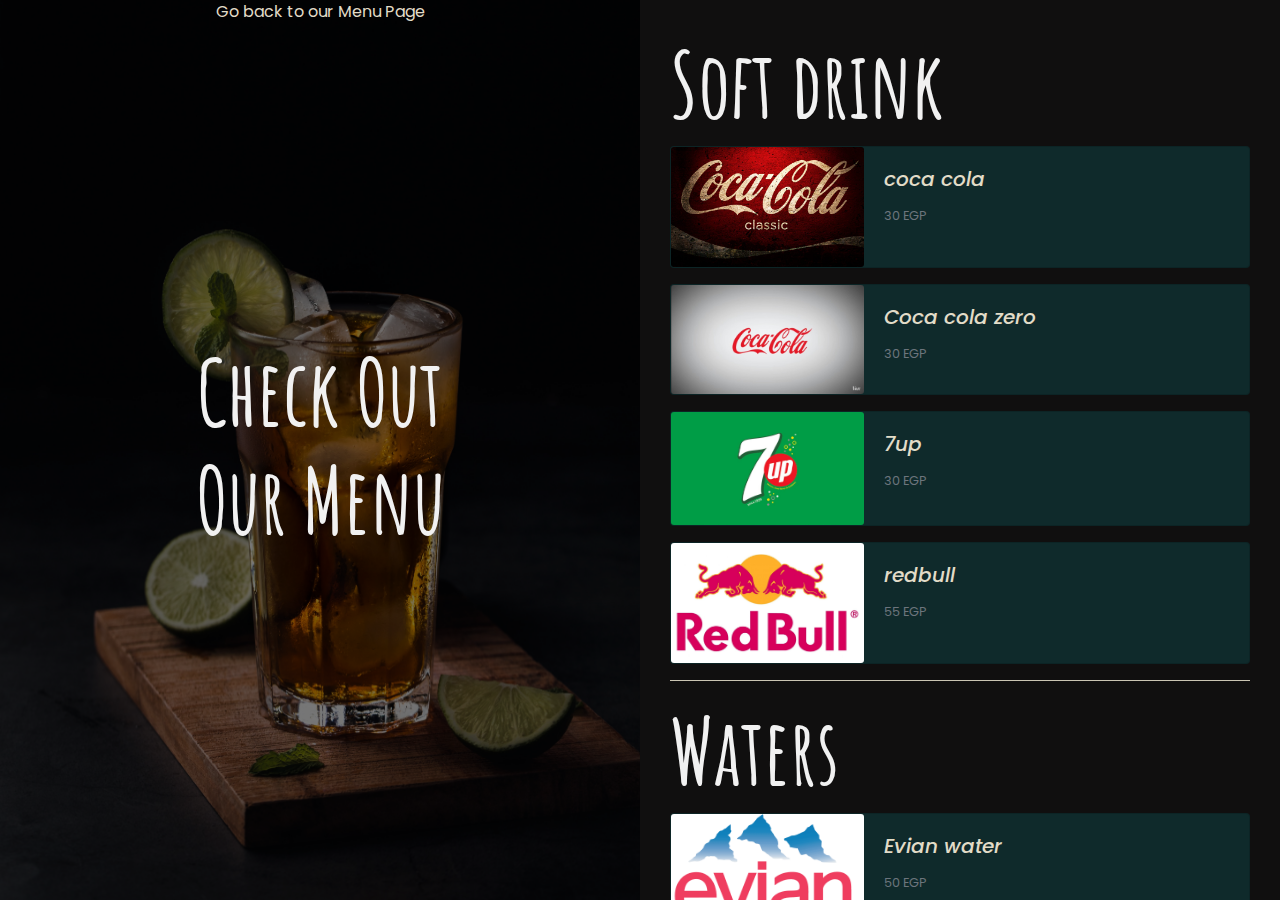
<file: beverages.html>
<!doctype html>
<html lang="en">
  <head>
    <meta charset="utf-8">
    <meta name="viewport" content="width=device-width, initial-scale=1">
    <title>The Beverages Menu</title>
    <link rel="preconnect" href="https://fonts.googleapis.com">
    <link rel="preconnect" href="https://fonts.gstatic.com" crossorigin>
    <link href="https://fonts.googleapis.com/css2?family=Amatic+SC&family=Anonymous+Pro&family=Poppins:wght@100;200;300;400;600;700&display=swap" rel="stylesheet">

    <link rel="stylesheet" href="https://maxcdn.bootstrapcdn.com/bootstrap/4.1.3/css/bootstrap.min.css">
    <script src="https://ajax.googleapis.com/ajax/libs/jquery/3.3.1/jquery.min.js"></script>
    <script src="https://cdnjs.cloudflare.com/ajax/libs/popper.js/1.14.3/umd/popper.min.js"></script>
    <script src="https://maxcdn.bootstrapcdn.com/bootstrap/4.1.3/js/bootstrap.min.js"></script>
     <link href="https://maxcdn.bootstrapcdn.com/font-awesome/4.7.0/css/font-awesome.min.css" rel="stylesheet" >

    <link rel="preconnect" href="https://fonts.googleapis.com">
    <link rel="preconnect" href="https://fonts.gstatic.com" crossorigin>
    <link href="https://fonts.googleapis.com/css2?family=Poppins:wght@100;200;300;400;600;700&display=swap" rel="stylesheet">
    <link rel="preconnect" href="https://fonts.googleapis.com">
<link rel="preconnect" href="https://fonts.gstatic.com" crossorigin>
<link href="https://fonts.googleapis.com/css2?family=Anonymous+Pro&family=Poppins:wght@100;200;300;400;600;700&display=swap" rel="stylesheet">
    <link rel="stylesheet" href="https://use.fontawesome.com/releases/v5.7.0/css/all.css" integrity="sha384-lZN37f5QGtY3VHgisS14W3ExzMWZxybE1SJSEsQp9S+oqd12jhcu+A56Ebc1zFSJ" crossorigin="anonymous">
    <link href="https://cdn.jsdelivr.net/npm/bootstrap@5.2.2/dist/css/bootstrap.min.css" rel="stylesheet" integrity="sha384-Zenh87qX5JnK2Jl0vWa8Ck2rdkQ2Bzep5IDxbcnCeuOxjzrPF/et3URy9Bv1WTRi" crossorigin="anonymous">
    <link rel="stylesheet" href="https://cdn.jsdelivr.net/npm/bootstrap@4.3.1/dist/css/bootstrap.min.css" integrity="sha384-ggOyR0iXCbMQv3Xipma34MD+dH/1fQ784/j6cY/iJTQUOhcWr7x9JvoRxT2MZw1T" crossorigin="anonymous">
    <link rel="stylesheet" href="https://cdn.jsdelivr.net/npm/bootstrap@4.6.1/dist/css/bootstrap.min.css">

    <link rel="preconnect" href="https://fonts.googleapis.com">
<link rel="preconnect" href="https://fonts.gstatic.com" crossorigin>
<link href="https://fonts.googleapis.com/css2?family=Poppins:wght@100;200;300;400;600;700&display=swap" rel="stylesheet">

  <script src="https://cdn.jsdelivr.net/npm/jquery@3.6.0/dist/jquery.slim.min.js"></script>
  <script src="https://cdn.jsdelivr.net/npm/popper.js@1.16.1/dist/umd/popper.min.js"></script>
  <script src="https://cdn.jsdelivr.net/npm/bootstrap@4.6.1/dist/js/bootstrap.bundle.min.js"></script>
    
<!-- CSS -->
<link rel="stylesheet" href="https://cdn.rtlcss.com/bootstrap/v4.5.3/css/bootstrap.min.css" integrity="sha384-JvExCACAZcHNJEc7156QaHXTnQL3hQBixvj5RV5buE7vgnNEzzskDtx9NQ4p6BJe" crossorigin="anonymous">

<!-- jQuery and JS bundle w/ Popper.js -->
<script src="https://code.jquery.com/jquery-3.5.1.slim.min.js" integrity="sha384-DfXdz2htPH0lsSSs5nCTpuj/zy4C+OGpamoFVy38MVBnE+IbbVYUew+OrCXaRkfj" crossorigin="anonymous"></script>
<script src="https://cdn.rtlcss.com/bootstrap/v4.5.3/js/bootstrap.bundle.min.js" integrity="sha384-40ix5a3dj6/qaC7tfz0Yr+p9fqWLzzAXiwxVLt9dw7UjQzGYw6rWRhFAnRapuQyK" crossorigin="anonymous"></script>

   <link rel="stylesheet" href="beverages.css">
   <link rel="stylesheet" href="footer.css">
  </head>
  <body>

    <!-- SPLIT PAGE INTO 2 -->
    <div class="row no-gutters">
        <!-- PART 1 -->
        <div class="col no-gutters">
        <div class="leftside d-flex justify-content-center align-items-center">
            <div class="back1-body1">
                <div class="back1"><img src="Beverages/half-back4.jpg"></div>
                <div class="back1 overlay justify-content-center align-items-center text-align-center">
                  <p class="hover-underline-animation"><a href="menu.html">Go back to our Menu Page</a></p>
                  
                </div>
                <h1>Check Out<br>Our Menu<br></h1>
                  
                
              </div> 
        </div>
        </div>

         <!-- PART 2 -->
        <div class="col no-gutters">
            <div class="rightside " id="right">
                
                <!-- beverages -->
                <h1>Soft drink</h1>
                <div class="card mb-3" style="max-width: 100%;">
                    <div class="row no-gutters">
                      <div class="col-md-4">
                        <img src="Beverages/coca cola.jpg" class="card-img" alt="...">
                      </div>
                      <div class="col-md-8">
                        <div class="card-body">
                          <h5 class="card-title" style="font-style: italic;">coca cola</h5>
                         
                          <p class="card-text"><small class="text-muted">30 EGP</small></p>
                        </div>
                      </div>
                    </div>
                  </div>

                  <div class="card mb-3" style="max-width: 100%;">
                    <div class="row no-gutters">
                      <div class="col-md-4">
                        <img src="Beverages/coca cola zero.jpg" class="card-img" alt="...">
                      </div>
                      <div class="col-md-8">
                        <div class="card-body">
                          <h5 class="card-title" style="font-style: italic;">Coca cola zero</h5>
                         
                          <p class="card-text"><small class="text-muted">30 EGP</small></p>
                        </div>
                      </div>
                    </div>
                  </div>

                  <div class="card mb-3" style="max-width: 100%;">
                    <div class="row no-gutters">
                      <div class="col-md-4">
                        <img src="Beverages/7up.jpg" class="card-img" alt="...">
                      </div>
                      <div class="col-md-8">
                        <div class="card-body">
                          <h5 class="card-title" style="font-style: italic;">7up</h5>
                        
                          <p class="card-text"><small class="text-muted">30 EGP</small></p>
                        </div>
                      </div>
                    </div>
                  </div>

                  <div class="card mb-3" style="max-width: 100%;">
                    <div class="row no-gutters">
                      <div class="col-md-4">
                        <img src="Beverages/redbull.webp" class="card-img" alt="...">
                      </div>
                      <div class="col-md-8">
                        <div class="card-body">
                          <h5 class="card-title" style="font-style: italic;">redbull</h5>
                         
                          <p class="card-text"><small class="text-muted">55 EGP</small></p>
                        </div>
                      </div>
                    </div>
                  </div>


                  

                  <hr style="background-color:#E2DCC8 ;">

                  <!-- WATERS -->
                  <h1>Waters</h1>
                <div class="card mb-3" style="max-width: 100%;">
                    <div class="row no-gutters">
                      <div class="col-md-4">
                        <img src="Beverages/evian.png" class="card-img" alt="...">
                      </div>
                      <div class="col-md-8">
                        <div class="card-body">
                          <h5 class="card-title" style="font-style: italic;">Evian water</h5>
                        
                          <p class="card-text"><small class="text-muted">50 EGP</small></p>
                        </div>
                      </div>
                    </div>
                  </div>

                  <div class="card mb-3" style="max-width: 100%;">
                    <div class="row no-gutters">
                      <div class="col-md-4">
                        <img src="Beverages/nestle.png" class="card-img" alt="...">
                      </div>
                      <div class="col-md-8">
                        <div class="card-body">
                          <h5 class="card-title" style="font-style: italic;">Nestle water</h5>
                        
                          <p class="card-text"><small class="text-muted">15 EGP</small></p>
                        </div>
                      </div>
                    </div>
                  </div>

                  <div class="card mb-3" style="max-width: 100%;">
                    <div class="row no-gutters">
                      <div class="col-md-4">
                        <img src="Beverages/water2.jpg" class="card-img" alt="...">
                      </div>
                      <div class="col-md-8">
                        <div class="card-body">
                          <h5 class="card-title" style="font-style: italic;">San Pellegrino Sparkling</h5>
                          
                          <p class="card-text"><small class="text-muted">50 EGP</small></p>
                        </div>
                      </div>
                    </div>
                  </div>

              <hr style="background-color:#E2DCC8 ;">

              <!-- HOT DRINKS -->
              <h1>Hot drinks</h1>
                <div class="card mb-3" style="max-width: 100%;">
                    <div class="row no-gutters">
                      <div class="col-md-4">
                        <img src="Beverages/esp1.jpg" class="card-img" alt="...">
                      </div>
                      <div class="col-md-8">
                        <div class="card-body">
                          <h5 class="card-title" style="font-style: italic;">Espresso</h5>
                      
                          <p class="card-text"><small class="text-muted">35 EGP</small></p>
                        </div>
                      </div>
                    </div>
                  </div>

                  <div class="card mb-3" style="max-width: 100%;">
                    <div class="row no-gutters">
                      <div class="col-md-4">
                        <img src="Beverages/cap1.jpg" class="card-img" alt="...">
                      </div>
                      <div class="col-md-8">
                        <div class="card-body">
                          <h5 class="card-title" style="font-style: italic;">Cappuccino</h5>
                       
                          <p class="card-text"><small class="text-muted">50 EGP</small></p>
                        </div>
                      </div>
                    </div>
                  </div>

                  <div class="card mb-3" style="max-width: 100%;">
                    <div class="row no-gutters">
                      <div class="col-md-4">
                        <img src="Beverages/tea11.jpg" class="card-img" alt="...">
                      </div>
                      <div class="col-md-8">
                        <div class="card-body">
                          <h5 class="card-title" style="font-style: italic;">Black tea</h5>
                         
                          <p class="card-text"><small class="text-muted">25 EGP</small></p>
                        </div>
                      </div>
                    </div>
                  </div>

                  <div class="card mb-3" style="max-width: 100%;">
                    <div class="row no-gutters">
                      <div class="col-md-4">
                        <img src="Beverages/Hot-Chocolate.webp" class="card-img" alt="...">
                      </div>
                      <div class="col-md-8">
                        <div class="card-body">
                          <h5 class="card-title" style="font-style: italic;">Hot chocalate</h5>
                          
                          <p class="card-text"><small class="text-muted">50 EGP</small></p>
                        </div>
                      </div>
                    </div>
                  </div>

                
                  <hr style="background-color:#E2DCC8 ;">

                 <!-- SMOOTHIE -->
              <h1>Smoothie</h1>
              <div class="card mb-3" style="max-width: 100%;">
                  <div class="row no-gutters">
                    <div class="col-md-4">
                      <img src="Beverages/_tropical smoothie.jpg" class="card-img" alt="...">
                    </div>
                    <div class="col-md-8">
                      <div class="card-body">
                        <h5 class="card-title" style="font-style: italic;">Tropical smoothie</h5>
                        
                        <p class="card-text"><small class="text-muted">60 EGP</small></p>
                      </div>
                    </div>
                  </div>
                </div>

                <div class="card mb-3" style="max-width: 100%;">
                  <div class="row no-gutters">
                    <div class="col-md-4">
                      <img src="Beverages/mango-smoothie-2.jpg" class="card-img" alt="...">
                    </div>
                    <div class="col-md-8">
                      <div class="card-body">
                        <h5 class="card-title" style="font-style: italic;">mango smoothie</h5>
                       
                        <p class="card-text"><small class="text-muted">80 EGP</small></p>
                      </div>
                    </div>
                  </div>
                </div>

                <div class="card mb-3" style="max-width: 100%;">
                  <div class="row no-gutters">
                    <div class="col-md-4">
                      <img src="Beverages/frozen-fruit-smoothie-5.jpg" class="card-img" alt="...">
                    </div>
                    <div class="col-md-8">
                      <div class="card-body">
                        <h5 class="card-title" style="font-style: italic;">Frozen fruit smoothie</h5>
                       
                        <p class="card-text"><small class="text-muted">55 EGP</small></p>
                      </div>
                    </div>
                  </div>
                </div>

                <div class="card mb-3" style="max-width: 100%;">
                  <div class="row no-gutters">
                    <div class="col-md-4">
                      <img src="Beverages/Kiwi-Smoothie copy.png" class="card-img" alt="...">
                    </div>
                    <div class="col-md-8">
                      <div class="card-body">
                        <h5 class="card-title" style="font-style: italic;">Kiwi smoothie</h5>
                        <p class="card-text">Creamy seafood soup with shrimps, mussels, calamari and dill.</p>
                        <p class="card-text"><small class="text-muted">60 EGP</small></p>
                      </div>
                    </div>
                  </div>
                </div>

                <div class="card mb-3" style="max-width: 100%;">
                  <div class="row no-gutters">
                    <div class="col-md-4">
                      <img src="Beverages/mix berry smoothie.jpg" class="card-img" alt="...">
                    </div>
                    <div class="col-md-8">
                      <div class="card-body">
                        <h5 class="card-title" style="font-style: italic;">Mixberry smoothie</h5>
                        
                        <p class="card-text"><small class="text-muted">60 EGP</small></p>
                      </div>
                    </div>
                  </div>
                </div>


                <hr style="background-color:#E2DCC8 ;">


<!-- FOOTER -->

<footer class="mainfooter" role="contentinfo">
  <div class="footer-middle">
  <div class="container">
    <div class="row">
      <div class="col-md-3 col-sm-6">
        <!--Column1-->
        <div class="footer-pad">
          <h4>Contact Us</h4>
          <ul class="list-unstyled">
            <li><a href="#"></a></li>
            <li><a href="#">LavaJava@gmail.com</a></li>
            
          </ul>
        </div>
      </div>
      <div class="col-md-3 col-sm-6">
        <!--Column1-->
        <div class="footer-pad">
          <h4>About Us</h4>
          <ul class="list-unstyled">
            <li><a href="#">Learn more our team!</a></li>
            
          </ul>
        </div>
      </div>
      <div class="col-md-3 col-sm-6">
        <!--Column1-->
        <div class="footer-pad">
          <h4>Give us Feedback</h4>
          <ul class="list-unstyled">
            <li><a href="#">Write your own feedback!</a></li>
            
            <li>
              <a href="#"></a>
            </li>
          </ul>
        </div>
      </div>
        <div class="col-md-3">
            <h4>Follow Us</h4>
            <ul class="social-network social-circle">
             <li><a href="https://www.facebook.com/" class="icoFacebook" title="Facebook"><i class="fab fa-facebook-f"></i></a></li>
             <li><a href="https://twitter.com/" class="icoLinkedin" title="Linkedin"><i class="fab fa-twitter"></i></a></li>
             <li><a href="https://www.instagram.com/" class="icoInstagram" title="Instagram"><i class="fab fa-instagram"></i></a></li>
            </ul>				
        </div>
    </div>
    <div class="row">
        <div class="col-md-12 copy">
            <p class="text-center">&copy; Copyright 2022 - Lava Java.  All rights reserved.</p>
        </div>
    </div>


  </div>
  </div>
</footer>


            </div>
        </div>
    </div>

    <script src="https://cdn.jsdelivr.net/npm/bootstrap@4.3.1/dist/js/bootstrap.min.js" integrity="sha384-JjSmVgyd0p3pXB1rRibZUAYoIIy6OrQ6VrjIEaFf/nJGzIxFDsf4x0xIM+B07jRM" crossorigin="anonymous"></script>
    <script src="https://cdn.jsdelivr.net/npm/bootstrap@5.2.2/dist/js/bootstrap.bundle.min.js" integrity="sha384-OERcA2EqjJCMA+/3y+gxIOqMEjwtxJY7qPCqsdltbNJuaOe923+mo//f6V8Qbsw3" crossorigin="anonymous"></script>
      <script src="https://cdn.jsdelivr.net/npm/@popperjs/core@2.11.6/dist/umd/popper.min.js" integrity="sha384-oBqDVmMz9ATKxIep9tiCxS/Z9fNfEXiDAYTujMAeBAsjFuCZSmKbSSUnQlmh/jp3" crossorigin="anonymous"></script>
  <script src="https://cdn.jsdelivr.net/npm/bootstrap@5.2.2/dist/js/bootstrap.min.js" integrity="sha384-IDwe1+LCz02ROU9k972gdyvl+AESN10+x7tBKgc9I5HFtuNz0wWnPclzo6p9vxnk" crossorigin="anonymous"></script>
      


              

 
    <script src="https://cdn.jsdelivr.net/npm/bootstrap@5.2.2/dist/js/bootstrap.bundle.min.js" integrity="sha384-OERcA2EqjJCMA+/3y+gxIOqMEjwtxJY7qPCqsdltbNJuaOe923+mo//f6V8Qbsw3" crossorigin="anonymous"></script>
  </body>
</html>
</file>
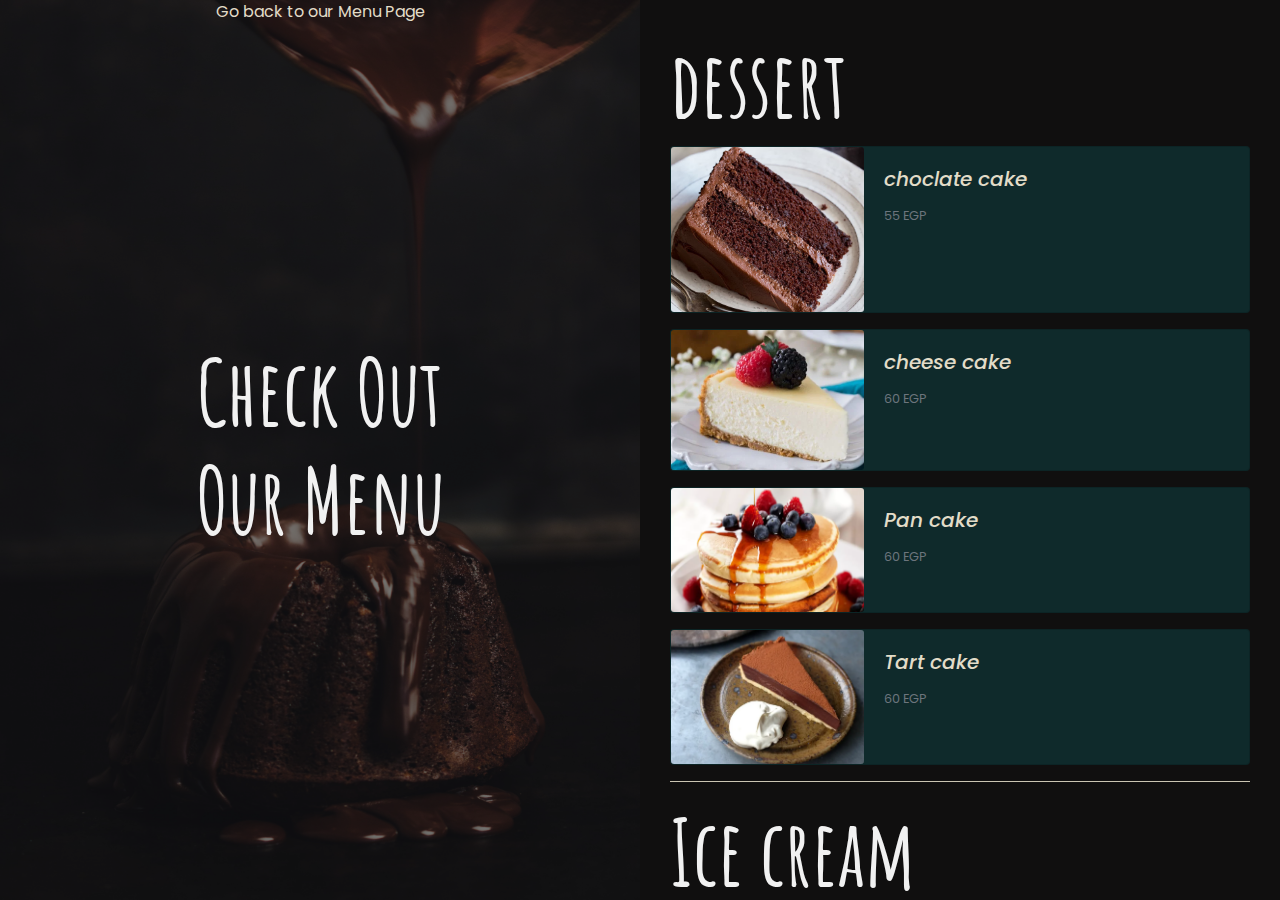
<file: dessert.html>
<!doctype html>
<html lang="en">
  <head>
    <meta charset="utf-8">
    <meta name="viewport" content="width=device-width, initial-scale=1">
    <title>The Dessert Menu</title>
    <link rel="preconnect" href="https://fonts.googleapis.com">
    <link rel="preconnect" href="https://fonts.gstatic.com" crossorigin>
    <link href="https://fonts.googleapis.com/css2?family=Amatic+SC&family=Anonymous+Pro&family=Poppins:wght@100;200;300;400;600;700&display=swap" rel="stylesheet">

    <link rel="stylesheet" href="https://maxcdn.bootstrapcdn.com/bootstrap/4.1.3/css/bootstrap.min.css">
    <script src="https://ajax.googleapis.com/ajax/libs/jquery/3.3.1/jquery.min.js"></script>
    <script src="https://cdnjs.cloudflare.com/ajax/libs/popper.js/1.14.3/umd/popper.min.js"></script>
    <script src="https://maxcdn.bootstrapcdn.com/bootstrap/4.1.3/js/bootstrap.min.js"></script>
     <link href="https://maxcdn.bootstrapcdn.com/font-awesome/4.7.0/css/font-awesome.min.css" rel="stylesheet" >

    <link rel="preconnect" href="https://fonts.googleapis.com">
    <link rel="preconnect" href="https://fonts.gstatic.com" crossorigin>
    <link href="https://fonts.googleapis.com/css2?family=Poppins:wght@100;200;300;400;600;700&display=swap" rel="stylesheet">
    <link rel="preconnect" href="https://fonts.googleapis.com">
<link rel="preconnect" href="https://fonts.gstatic.com" crossorigin>
<link href="https://fonts.googleapis.com/css2?family=Anonymous+Pro&family=Poppins:wght@100;200;300;400;600;700&display=swap" rel="stylesheet">
    <link rel="stylesheet" href="https://use.fontawesome.com/releases/v5.7.0/css/all.css" integrity="sha384-lZN37f5QGtY3VHgisS14W3ExzMWZxybE1SJSEsQp9S+oqd12jhcu+A56Ebc1zFSJ" crossorigin="anonymous">
    <link href="https://cdn.jsdelivr.net/npm/bootstrap@5.2.2/dist/css/bootstrap.min.css" rel="stylesheet" integrity="sha384-Zenh87qX5JnK2Jl0vWa8Ck2rdkQ2Bzep5IDxbcnCeuOxjzrPF/et3URy9Bv1WTRi" crossorigin="anonymous">
    <link rel="stylesheet" href="https://cdn.jsdelivr.net/npm/bootstrap@4.3.1/dist/css/bootstrap.min.css" integrity="sha384-ggOyR0iXCbMQv3Xipma34MD+dH/1fQ784/j6cY/iJTQUOhcWr7x9JvoRxT2MZw1T" crossorigin="anonymous">
    <link rel="stylesheet" href="https://cdn.jsdelivr.net/npm/bootstrap@4.6.1/dist/css/bootstrap.min.css">

    <link rel="preconnect" href="https://fonts.googleapis.com">
<link rel="preconnect" href="https://fonts.gstatic.com" crossorigin>
<link href="https://fonts.googleapis.com/css2?family=Poppins:wght@100;200;300;400;600;700&display=swap" rel="stylesheet">

  <script src="https://cdn.jsdelivr.net/npm/jquery@3.6.0/dist/jquery.slim.min.js"></script>
  <script src="https://cdn.jsdelivr.net/npm/popper.js@1.16.1/dist/umd/popper.min.js"></script>
  <script src="https://cdn.jsdelivr.net/npm/bootstrap@4.6.1/dist/js/bootstrap.bundle.min.js"></script>
    
<!-- CSS -->
<link rel="stylesheet" href="https://cdn.rtlcss.com/bootstrap/v4.5.3/css/bootstrap.min.css" integrity="sha384-JvExCACAZcHNJEc7156QaHXTnQL3hQBixvj5RV5buE7vgnNEzzskDtx9NQ4p6BJe" crossorigin="anonymous">

<!-- jQuery and JS bundle w/ Popper.js -->
<script src="https://code.jquery.com/jquery-3.5.1.slim.min.js" integrity="sha384-DfXdz2htPH0lsSSs5nCTpuj/zy4C+OGpamoFVy38MVBnE+IbbVYUew+OrCXaRkfj" crossorigin="anonymous"></script>
<script src="https://cdn.rtlcss.com/bootstrap/v4.5.3/js/bootstrap.bundle.min.js" integrity="sha384-40ix5a3dj6/qaC7tfz0Yr+p9fqWLzzAXiwxVLt9dw7UjQzGYw6rWRhFAnRapuQyK" crossorigin="anonymous"></script>

   <link rel="stylesheet" href="dessert.css">
   <link rel="stylesheet" href="footer.css">
  </head>
  <body>

    <!-- SPLIT PAGE INTO 2 -->
    <div class="row no-gutters">
        <!-- PART 1 -->
        <div class="col no-gutters">
        <div class="leftside d-flex justify-content-center align-items-center">
            <div class="back1-body1">
                <div class="back1"><img src="desserts/half-back5.jpg"></div>
                <div class="back1 overlay justify-content-center align-items-center text-align-center">
                  <p class="hover-underline-animation"><a href="menu.html">Go back to our Menu Page</a></p>
                  
                </div>
                <h1>Check Out<br>Our Menu<br></h1>
                  
                
              </div> 
        </div>
        </div>

         <!-- PART 2 -->
        <div class="col no-gutters">
            <div class="rightside " id="right">
                
                <!-- dessert -->
                <h1>dessert</h1>
                <div class="card mb-3" style="max-width: 100%;">
                    <div class="row no-gutters">
                      <div class="col-md-4">
                        <img src="desserts/chocolate cake.jpg" class="card-img" alt="...">
                      </div>
                      <div class="col-md-8">
                        <div class="card-body">
                          <h5 class="card-title" style="font-style: italic;">choclate cake</h5>
                         
                          <p class="card-text"><small class="text-muted">55 EGP</small></p>
                        </div>
                      </div>
                    </div>
                  </div>

                  <div class="card mb-3" style="max-width: 100%;">
                    <div class="row no-gutters">
                      <div class="col-md-4">
                        <img src="desserts/cheesecake copy.png" class="card-img" alt="...">
                      </div>
                      <div class="col-md-8">
                        <div class="card-body">
                          <h5 class="card-title" style="font-style: italic;">cheese cake</h5>
                         
                          <p class="card-text"><small class="text-muted">60 EGP</small></p>
                        </div>
                      </div>
                    </div>
                  </div>

                  <div class="card mb-3" style="max-width: 100%;">
                    <div class="row no-gutters">
                      <div class="col-md-4">
                        <img src="desserts/pan cake copy.png" class="card-img" alt="...">
                      </div>
                      <div class="col-md-8">
                        <div class="card-body">
                          <h5 class="card-title" style="font-style: italic;">Pan cake</h5>
                        
                          <p class="card-text"><small class="text-muted">60 EGP</small></p>
                        </div>
                      </div>
                    </div>
                  </div>

                  <div class="card mb-3" style="max-width: 100%;">
                    <div class="row no-gutters">
                      <div class="col-md-4">
                        <img src="desserts/tart cake copy.png" class="card-img" alt="...">
                      </div>
                      <div class="col-md-8">
                        <div class="card-body">
                          <h5 class="card-title" style="font-style: italic;">Tart cake</h5>
                         
                          <p class="card-text"><small class="text-muted">60 EGP</small></p>
                        </div>
                      </div>
                    </div>
                  </div>


                  

                  <hr style="background-color:#E2DCC8 ;">

                  <!-- Ice cream -->
                  <h1>Ice cream</h1>
                <div class="card mb-3" style="max-width: 100%;">
                    <div class="row no-gutters">
                      <div class="col-md-4">
                        <img src="desserts/chocolate icecream.jpg" class="card-img" alt="...">
                      </div>
                      <div class="col-md-8">
                        <div class="card-body">
                          <h5 class="card-title" style="font-style: italic;">chocolate icecream</h5>
                        
                          <p class="card-text"><small class="text-muted">50 EGP</small></p>
                        </div>
                      </div>
                    </div>
                  </div>

                  <div class="card mb-3" style="max-width: 100%;">
                    <div class="row no-gutters">
                      <div class="col-md-4">
                        <img src="desserts/vanilla-ice-cream.jpg" class="card-img" alt="...">
                      </div>
                      <div class="col-md-8">
                        <div class="card-body">
                          <h5 class="card-title" style="font-style: italic;">Vanillia icecream</h5>
                        
                          <p class="card-text"><small class="text-muted">50 EGP</small></p>
                        </div>
                      </div>
                    </div>
                  </div>

                  <div class="card mb-3" style="max-width: 100%;">
                    <div class="row no-gutters">
                      <div class="col-md-4">
                        <img src="desserts/ice cream strwaberry.jpg" class="card-img" alt="...">
                      </div>
                      <div class="col-md-8">
                        <div class="card-body">
                          <h5 class="card-title" style="font-style: italic;">Strawberry icecream</h5>
                          
                          <p class="card-text"><small class="text-muted">50 EGP</small></p>
                        </div>
                      </div>
                    </div>
                  </div>

              <hr style="background-color:#E2DCC8 ;">


<!-- FOOTER -->

<footer class="mainfooter" role="contentinfo">
  <div class="footer-middle">
  <div class="container">
    <div class="row">
      <div class="col-md-3 col-sm-6">
        <!--Column1-->
        <div class="footer-pad">
          <h4>Contact Us</h4>
          <ul class="list-unstyled">
            <li><a href="#"></a></li>
            <li><a href="#">LavaJava@gmail.com</a></li>
            
          </ul>
        </div>
      </div>
      <div class="col-md-3 col-sm-6">
        <!--Column1-->
        <div class="footer-pad">
          <h4>About Us</h4>
          <ul class="list-unstyled">
            <li><a href="#">Learn more our team!</a></li>
            
          </ul>
        </div>
      </div>
      <div class="col-md-3 col-sm-6">
        <!--Column1-->
        <div class="footer-pad">
          <h4>Give us Feedback</h4>
          <ul class="list-unstyled">
            <li><a href="#">Write your own feedback!</a></li>
            
            <li>
              <a href="#"></a>
            </li>
          </ul>
        </div>
      </div>
        <div class="col-md-3">
            <h4>Follow Us</h4>
            <ul class="social-network social-circle">
             <li><a href="https://www.facebook.com/" class="icoFacebook" title="Facebook"><i class="fab fa-facebook-f"></i></a></li>
             <li><a href="https://twitter.com/" class="icoLinkedin" title="Linkedin"><i class="fab fa-twitter"></i></a></li>
             <li><a href="https://www.instagram.com/" class="icoInstagram" title="Instagram"><i class="fab fa-instagram"></i></a></li>
            </ul>				
        </div>
    </div>
    <div class="row">
        <div class="col-md-12 copy">
            <p class="text-center">&copy; Copyright 2022 - Lava Java.  All rights reserved.</p>
        </div>
    </div>


  </div>
  </div>
</footer>
            </div>
        </div>
    </div>
    
    <script src="https://cdn.jsdelivr.net/npm/bootstrap@4.3.1/dist/js/bootstrap.min.js" integrity="sha384-JjSmVgyd0p3pXB1rRibZUAYoIIy6OrQ6VrjIEaFf/nJGzIxFDsf4x0xIM+B07jRM" crossorigin="anonymous"></script>
    <script src="https://cdn.jsdelivr.net/npm/bootstrap@5.2.2/dist/js/bootstrap.bundle.min.js" integrity="sha384-OERcA2EqjJCMA+/3y+gxIOqMEjwtxJY7qPCqsdltbNJuaOe923+mo//f6V8Qbsw3" crossorigin="anonymous"></script>
      <script src="https://cdn.jsdelivr.net/npm/@popperjs/core@2.11.6/dist/umd/popper.min.js" integrity="sha384-oBqDVmMz9ATKxIep9tiCxS/Z9fNfEXiDAYTujMAeBAsjFuCZSmKbSSUnQlmh/jp3" crossorigin="anonymous"></script>
  <script src="https://cdn.jsdelivr.net/npm/bootstrap@5.2.2/dist/js/bootstrap.min.js" integrity="sha384-IDwe1+LCz02ROU9k972gdyvl+AESN10+x7tBKgc9I5HFtuNz0wWnPclzo6p9vxnk" crossorigin="anonymous"></script>
      
             
              

 
    <script src="https://cdn.jsdelivr.net/npm/bootstrap@5.2.2/dist/js/bootstrap.bundle.min.js" integrity="sha384-OERcA2EqjJCMA+/3y+gxIOqMEjwtxJY7qPCqsdltbNJuaOe923+mo//f6V8Qbsw3" crossorigin="anonymous"></script>
  </body>
</html>
</file>
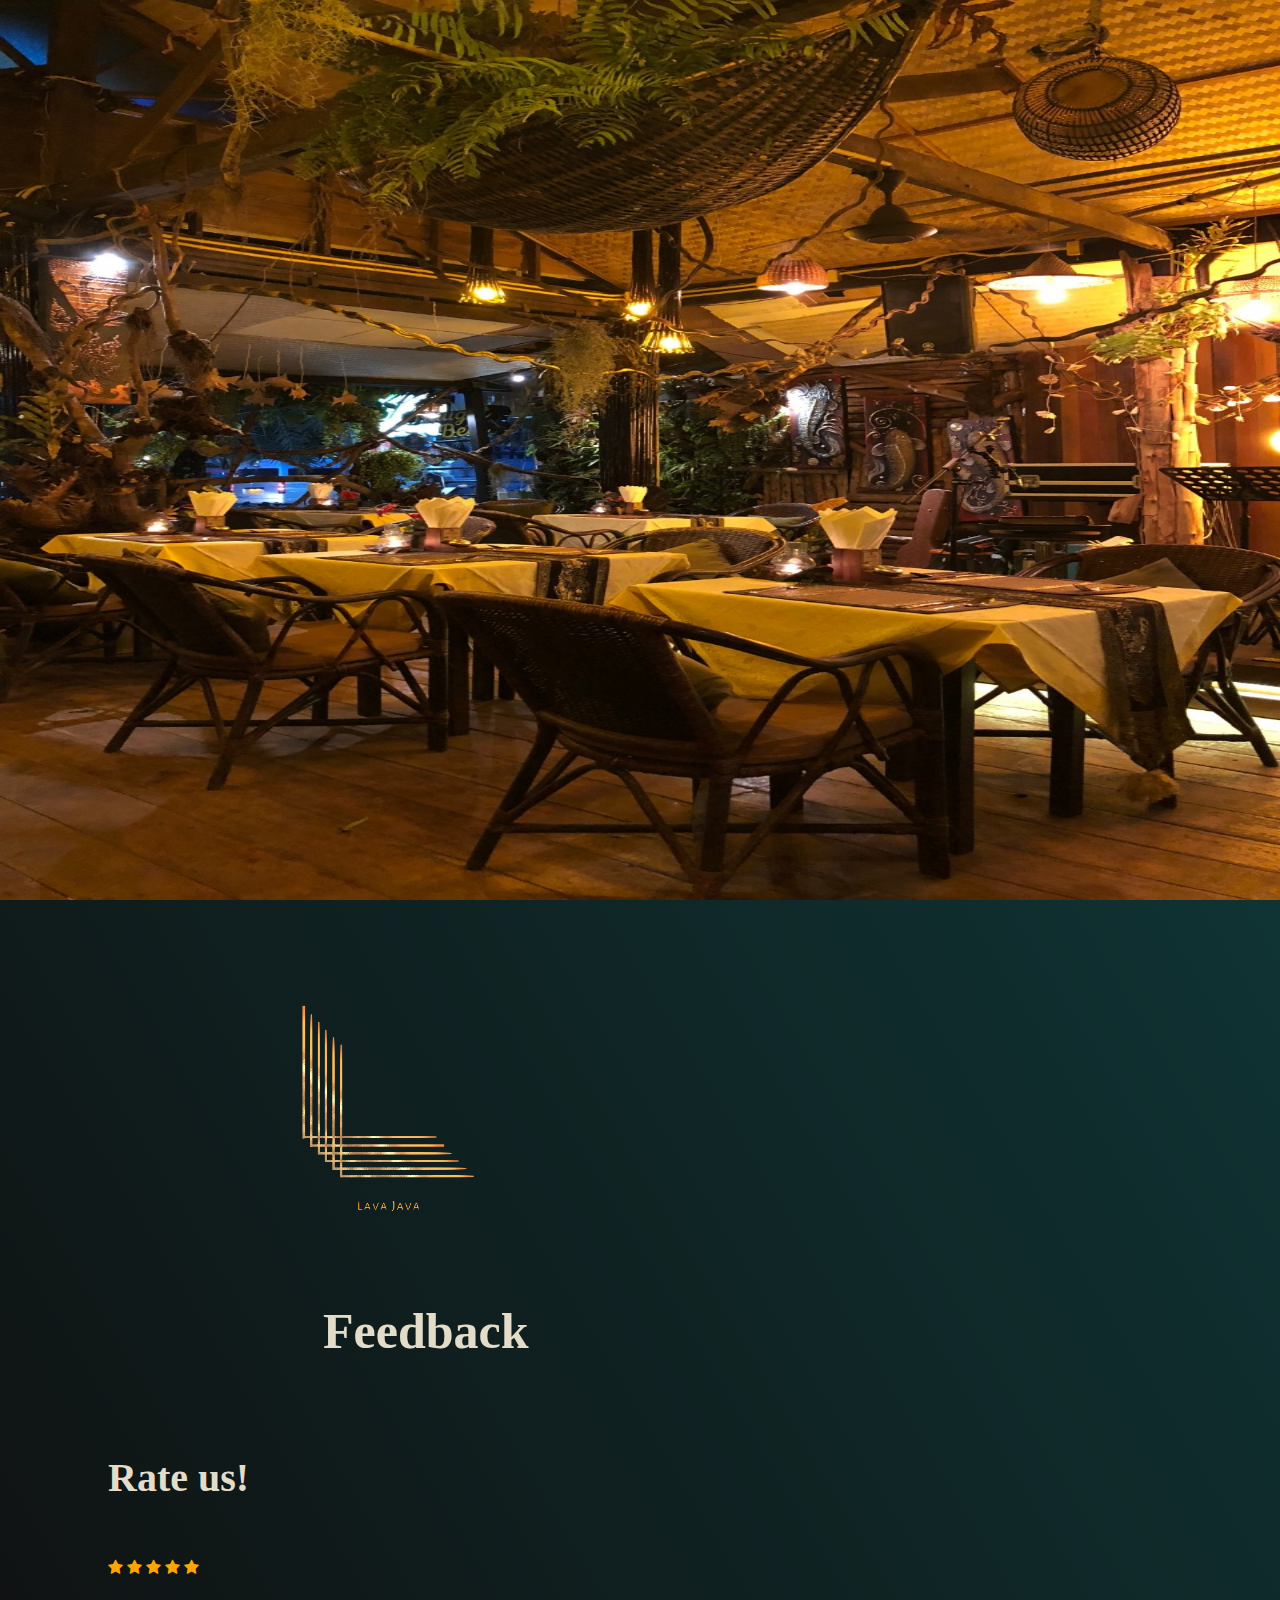
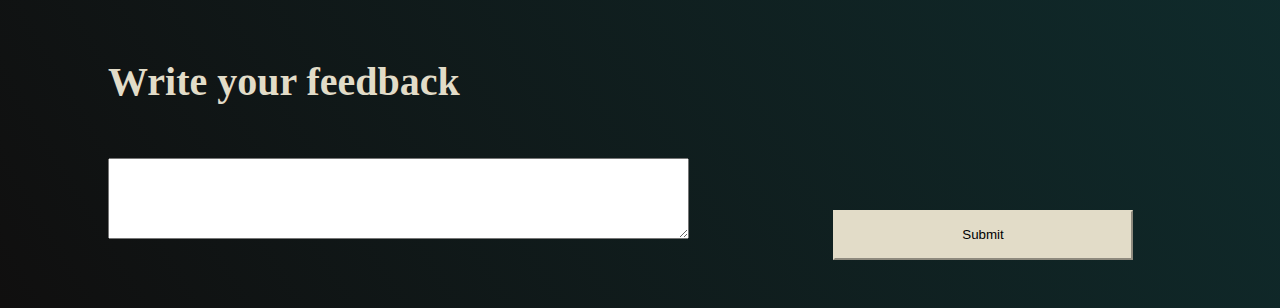
<file: feedback.html>
<!DOCTYPE html>
<html lang="en">

<head>
    <meta charset="UTF-8">
    <meta http-equiv="X-UA-Compatible" content="IE=edge">
    <meta name="viewport" content="width=device-width, initial-scale=1.0">
    <title>Feedback</title>
    <link rel="preconnect" href="https://fonts.googleapis.com">
    <link rel="preconnect" href="https://fonts.gstatic.com" crossorigin>
    <link
        href="https://fonts.googleapis.com/css2?family=Amatic+SC&family=Anonymous+Pro&family=Poppins:wght@100;200;300;400;600;700&display=swap"
        rel="stylesheet">

        
    <!-- CSS -->
    <link rel="stylesheet" href="https://cdn.rtlcss.com/bootstrap/v4.5.3/css/bootstrap.min.css"
        integrity="sha384-JvExCACAZcHNJEc7156QaHXTnQL3hQBixvj5RV5buE7vgnNEzzskDtx9NQ4p6BJe" crossorigin="anonymous">

    <!-- jQuery and JS bundle w/ Popper.js -->
    <script src="https://code.jquery.com/jquery-3.5.1.slim.min.js"
        integrity="sha384-DfXdz2htPH0lsSSs5nCTpuj/zy4C+OGpamoFVy38MVBnE+IbbVYUew+OrCXaRkfj"
        crossorigin="anonymous"></script>
    <script src="https://cdn.rtlcss.com/bootstrap/v4.5.3/js/bootstrap.bundle.min.js"
        integrity="sha384-40ix5a3dj6/qaC7tfz0Yr+p9fqWLzzAXiwxVLt9dw7UjQzGYw6rWRhFAnRapuQyK"
        crossorigin="anonymous"></script>
    <link rel="stylesheet" href="https://cdnjs.cloudflare.com/ajax/libs/font-awesome/4.7.0/css/font-awesome.min.css">
    <link rel="stylesheet" href="feedback.css">
</head>

<body>

    <div class="row no-gutters">

        <div class="col no-gutters">
            <div class="leftside d-flex justify-content-center align-items-center">
                <h1>Give us a Feedback</h1>
                
                <div class="bg1"><img src="imgs/feedback.jpg" alt="food"></div>
            </div>
        </div>



        <div class="col no-gutters">

            <div class="rightside">

                <img class="logo" src="pics/logo.png" alt="Brand Image" width="300" height="300">
                <h2 style="color: #E2DCC8" class="h3 mb-3 fw-normal">Feedback</h2>
                <form>

                    <div class="form">
                        <h4>Rate us!</h4>
                        <span class="fa fa-star checked"></span>
                        <span class="fa fa-star checked"></span>
                        <span class="fa fa-star checked"></span>
                        <span class="fa fa-star checked"></span>
                        <span class="fa fa-star checked"></span>
                    </div>
                    <br>

                    <div class="form2">
                        <h4>Write your feedback</h4>
                        <textarea name="feedback" id="input2" cols="70" rows="5"></textarea>
                        <button class="btn btn-lg btn-primary" type="submit">Submit</button>
                </form>
            </div>
        </div>

    </div>




</body>

</html>
</file>
<file: beverages.css>
/*HEADER*/
h1{
    z-index: 10;
    color: #F1F1F1;
    font-family: 'Amatic SC', cursive;
    font-size: 90px;
    font-weight: bold;
  }

h2{
    z-index: 10;
    color: #E2DCC8;
    font-family: 'Playfair Display', serif;
    font-size: 40px;

  }
 p{
    color:#E2DCC8;
    z-index: 10;
 } 



/*BODY*/
body {
    background: #100F0F    !important;
    font-family: 'Poppins', sans-serif;
    overflow: hidden;

  }
/*for scrolling effect*/
  @media (min-width: 768px){
    #right {
        position: absolute;
        top: 0;
        bottom: 0;
        right: 0;
        overflow-y: scroll;
        width: 100%;
      }
    }

 .leftside, .rightside{
    width: 100%;
    height: 100vh;
 }

 /*LEFT SIDE*/
 .leftside{
    background-color: #060606;
 }

 .back1-body1{
    position: relative;
    width: 100%;
    height:100vh;
    justify-content: center;
    display: flex;
    text-align: center;
    align-items: center;
}

  .back1{
    width: 100%;
    height:100%;
    top: 0;
    left: 0;
    position: absolute;
    align-items: center;
    
  }
  .back1 img{
    width: 100%;
    height: 100%;
  }
  .overlay {
    z-index: 3;
    margin: 0px;
    background: #00000085;
    position: absolute;
    justify-content: center;
    align-items: center;
    text-align: center;
  }

  .hover-underline-animation {
    display: inline-block;
    position: relative;
    color: #E2DCC8;
  }
  
  .hover-underline-animation::after {
    content: '';
    position: absolute;
    width: 100%;
    transform: scaleX(0);
    height: 2px;
    bottom: 0;
    left: 0;
    background-color: #e2dcc8e3;
    transform-origin: bottom right;
    transition: transform 0.25s ease-out;
  }
  
  .hover-underline-animation:hover::after {
    transform: scaleX(1);
    transform-origin: bottom left;
  }

  a{
    color:#E2DCC8 ;
    text-decoration: dotted;
  }


/*RIGHT SIDE*/
 .rightside{
    background: #100F0F;
    display: block;
    text-align: left;
    padding: 30px;
 }

 .card{
    background: #0f3d3e97;
    color: #E2DCC8;

 }

 .card img{
    width: 150 px;
    height: 150 px;
 }

 a:link{
  color:#E2DCC8 ;
  text-decoration: dotted;
}
a:visited{
  color:#E2DCC8 ;
 
}
</file>
<file: footer.css>
footer {
    background: #16222A;
    background: -webkit-linear-gradient(59deg, #100F0F, #E2DCC8);
    background: linear-gradient(59deg, #100F0F, #0F3D3E);
    color: white;
    margin-top:100px;
    bottom: 0%;
    width: 100%;
    top: auto;
  
  }

  footer a {
    color: #fff;
    font-size: 14px;
    transition-duration: 0.2s;
  }

  footer a:hover {
    color: #FA944B;
    text-decoration: none;
  }

  .copy {
    font-size: 12px;
    padding: 10px;
    border-top: 1px solid #FFFFFF;
  }

  .footer-middle {
    padding-top: 2em;
    color: white;
  }


  /*SOCİAL İCONS*/

  /* footer social icons */

  ul.social-network {
    list-style: none;
    display: inline;
    margin-left: 0 !important;
    padding: 0;

  }

  ul.social-network li {
    display: inline;
    margin: 0 5px;
  }


  /* footer social icons */

  .social-network a.icoFacebook:hover {
    background-color: #3B5998;
  }

  .social-network a.icoLinkedin:hover {
    background-color: #007bb7;
  }
  .social-network a.icoInstagram:hover {
    background-color: #C13584;
  }

  .social-network a.icoFacebook:hover i,
  .social-network a.icoLinkedin:hover i,
  .social-network a.icoInstagram:hover i{
    color: #fff;
  }

  .social-network a.socialIcon:hover,
  .socialHoverClass {
    color: #44BCDD;
  }

  .social-circle li a {
    display: inline-block;
    position: relative;
    margin: 0 auto 0 auto;
    -moz-border-radius: 50%;
    -webkit-border-radius: 50%;
    border-radius: 50%;
    text-align: center;
    width: 30px;
    height: 30px;
    font-size: 15px;
  }

  .social-circle li i {
    margin: 0;
    line-height: 30px;
    text-align: center;
  }

  .social-circle li a:hover i,
  .triggeredHover {
    -moz-transform: rotate(360deg);
    -webkit-transform: rotate(360deg);
    -ms--transform: rotate(360deg);
    transform: rotate(360deg);
    -webkit-transition: all 0.2s;
    -moz-transition: all 0.2s;
    -o-transition: all 0.2s;
    -ms-transition: all 0.2s;
    transition: all 0.2s;
  }

  .social-circle i {
    color: #595959;
    -webkit-transition: all 0.8s;
    -moz-transition: all 0.8s;
    -o-transition: all 0.8s;
    -ms-transition: all 0.8s;
    transition: all 0.8s;
  }

  .social-network a {
    background-color: #F9F9F9;
  }
</file>
<file: dessert.css>
/*HEADER*/
h1{
  z-index: 10;
  color: #F1F1F1;
  font-family: 'Amatic SC', cursive;
  font-size: 90px;
  font-weight: bold;
}

h2{
  z-index: 10;
  color: #E2DCC8;
  font-family: 'Playfair Display', serif;
  font-size: 40px;

}
p{
  color:#E2DCC8;
  z-index: 10;
} 



/*BODY*/
body {
  background: #100F0F    !important;
  font-family: 'Poppins', sans-serif;
  overflow: hidden;

}
/*for scrolling effect*/
@media (min-width: 768px){
  #right {
      position: absolute;
      top: 0;
      bottom: 0;
      right: 0;
      overflow-y: scroll;
      width: 100%;
    }
  }

.leftside, .rightside{
  width: 100%;
  height: 100vh;
}

/*LEFT SIDE*/
.leftside{
  background-color: #060606;
}

.back1-body1{
  position: relative;
  width: 100%;
  height:100vh;
  justify-content: center;
  display: flex;
  text-align: center;
  align-items: center;
}

.back1{
  width: 100%;
  height:100%;
  top: 0;
  left: 0;
  position: absolute;
  align-items: center;
  
}
.back1 img{
  width: 100%;
  height: 100%;
}
.overlay {
  z-index: 3;
  margin: 0px;
  background: #00000085;
  position: absolute;
  justify-content: center;
  align-items: center;
  text-align: center;
}

.hover-underline-animation {
  display: inline-block;
  position: relative;
  color: #E2DCC8;
}

.hover-underline-animation::after {
  content: '';
  position: absolute;
  width: 100%;
  transform: scaleX(0);
  height: 2px;
  bottom: 0;
  left: 0;
  background-color: #e2dcc8e3;
  transform-origin: bottom right;
  transition: transform 0.25s ease-out;
}

.hover-underline-animation:hover::after {
  transform: scaleX(1);
  transform-origin: bottom left;
}

a{
  color:#E2DCC8 ;
  text-decoration: dotted;
}


/*RIGHT SIDE*/
.rightside{
  background: #100F0F;
  display: block;
  text-align: left;
  padding: 30px;
}

.card{
  background: #0f3d3e97;
  color: #E2DCC8;

}

.card img{
  width: 100%;
  height: 100%;
}

a:link{
  color:#E2DCC8 ;
  text-decoration: dotted;
}
a:visited{
  color:#E2DCC8 ;
 
}
</file>
<file: feedback.css>
/*HEADER*/
h1 {
    z-index: 10;
    color: #E2DCC8;
    /* color: #F1F1F1; */
    font-family: 'Amatic SC', cursive;
    font-size: 90px;
    font-weight: bold;
}

h2 {
    z-index: 10;
    color: #E2DCC8;
    font-family: 'Playfair Display', serif;
    font-size: 50px;
    margin-left: 215px;
}

h3 {
    z-index: 10;
    color: #E2DCC8;
    font-family: 'Playfair Display', serif;
    font-size: 20px;
    text-align: left;
}

h4 {
    z-index: 10;
    color: #E2DCC8;
    font-family: 'Playfair Display', serif;
    font-size: 40px;
    text-align: left;
}

p {
    color: #E2DCC8;
    z-index: 10;
}



/*BODY*/
body {
    font-family: 'Poppins', sans-serif;
    overflow: hidden;
    display: block;
    align-items: center;
    text-align: left;
    /* padding-top: 40px; */
    padding-bottom: 40px;
    background: linear-gradient(59deg, #100F0F, #0F3D3E)
}



.leftside,
.rightside {
    width: 100%;
    height: 100vh;
}

.bg1 {
    width: 100%;
    height: 100%;
    top: 0;
    left: 0;
    position: absolute;
    align-items: center;

}

.bg1 img {
    width: 100%;
    height: 100%;
}


.rightside {
    padding-left: 100px;
}

.logo {
    display: block;
    margin-left: 130px;
}


.checked {
    color: orange;
}

.form {
    align-content: center;
}

.form2 {
    align-content: center;

}


.input2 {
    width: 275px;
    height: 50px;
    margin-right: 23px;
}


.btn {
    background-color: #E2DCC8;
    border-color: #E2DCC8;
    color: black;
    width: 300px;
    height: 50px;
    margin-left: 140px;
    margin-top: 20px;
}


.hover-underline-animation {
    display: inline-block;
    position: relative;
    color: #E2DCC8;
  }
  
  .hover-underline-animation::after {
    content: '';
    position: absolute;
    width: 100%;
    transform: scaleX(0);
    height: 2px;
    bottom: 0;
    left: 0;
    background-color: #e2dcc8e3;
    transform-origin: bottom right;
    transition: transform 0.25s ease-out;
  }
  
  .hover-underline-animation:hover::after {
    transform: scaleX(1);
    transform-origin: bottom left;
  }

  a:link{
    color:#E2DCC8 ;
    text-decoration: dotted;
  }
  a:visited{
    color:#E2DCC8 ;
   
  }
</file>
